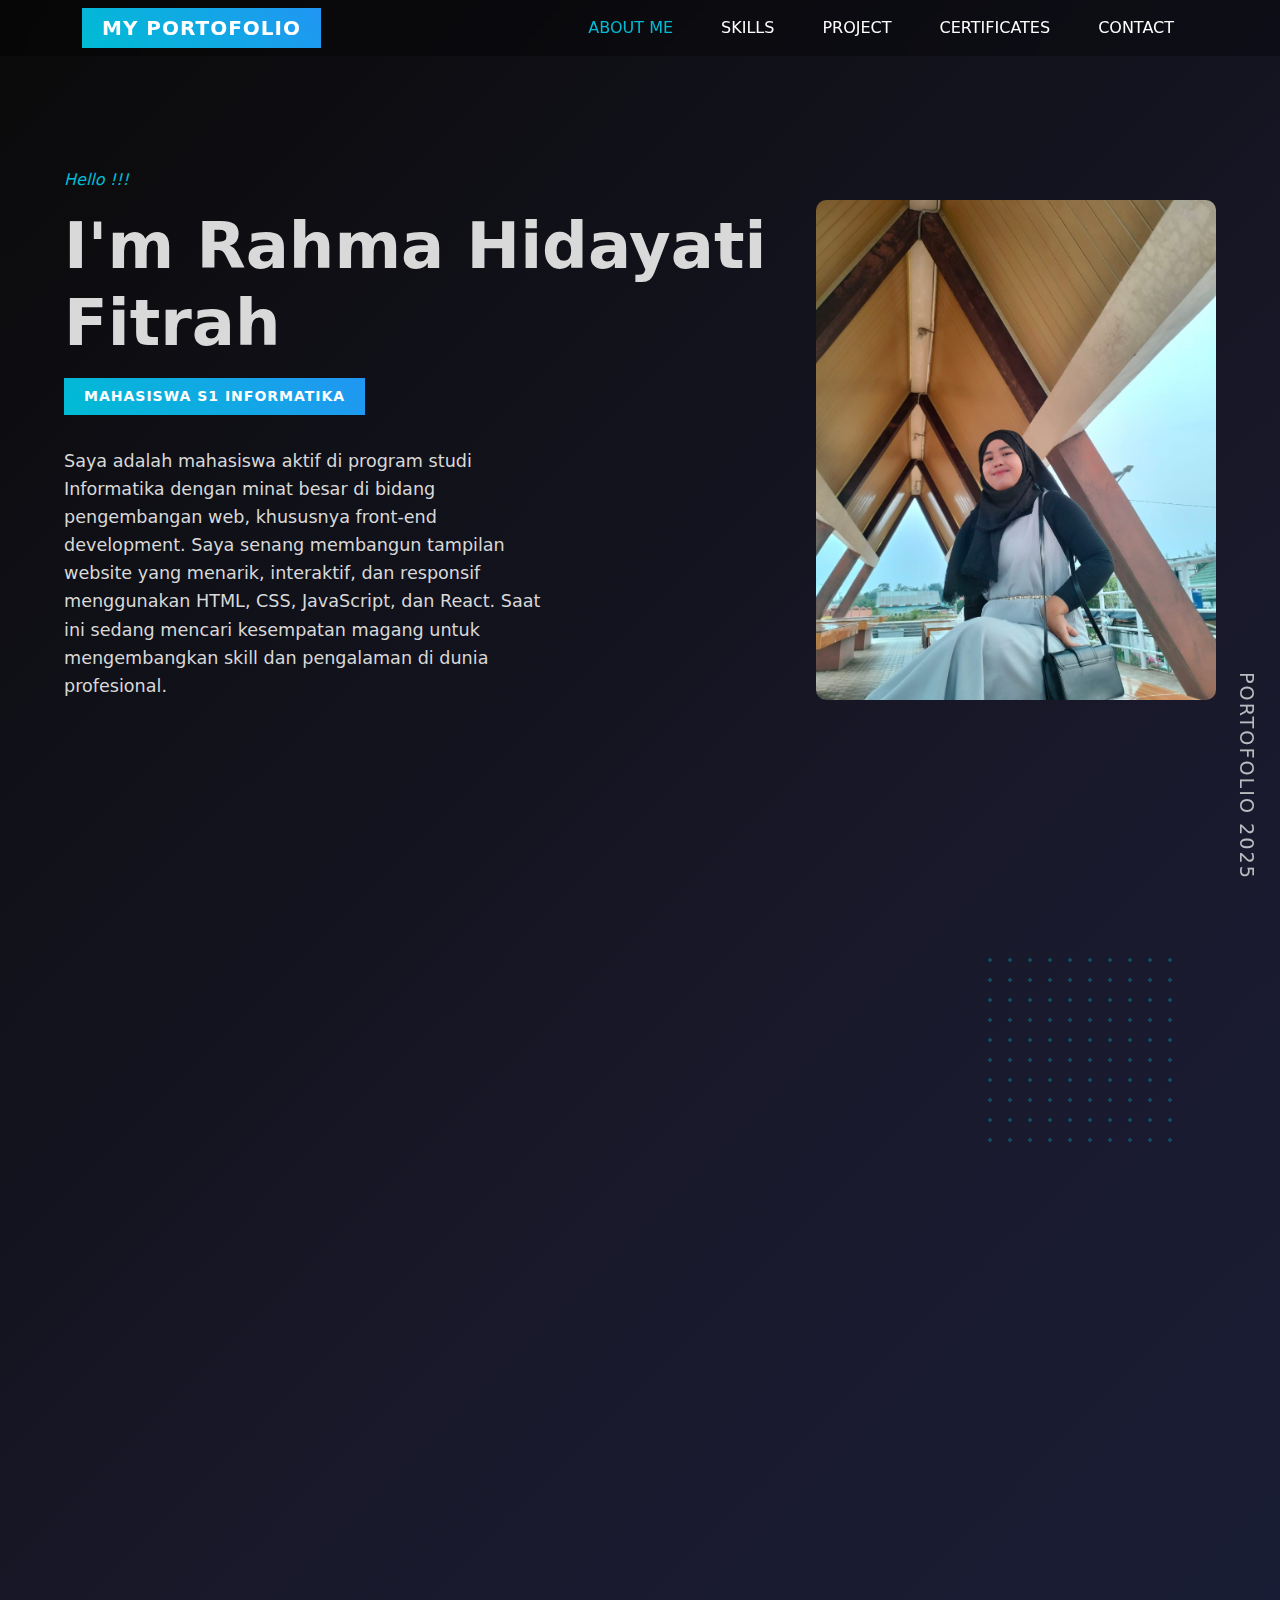
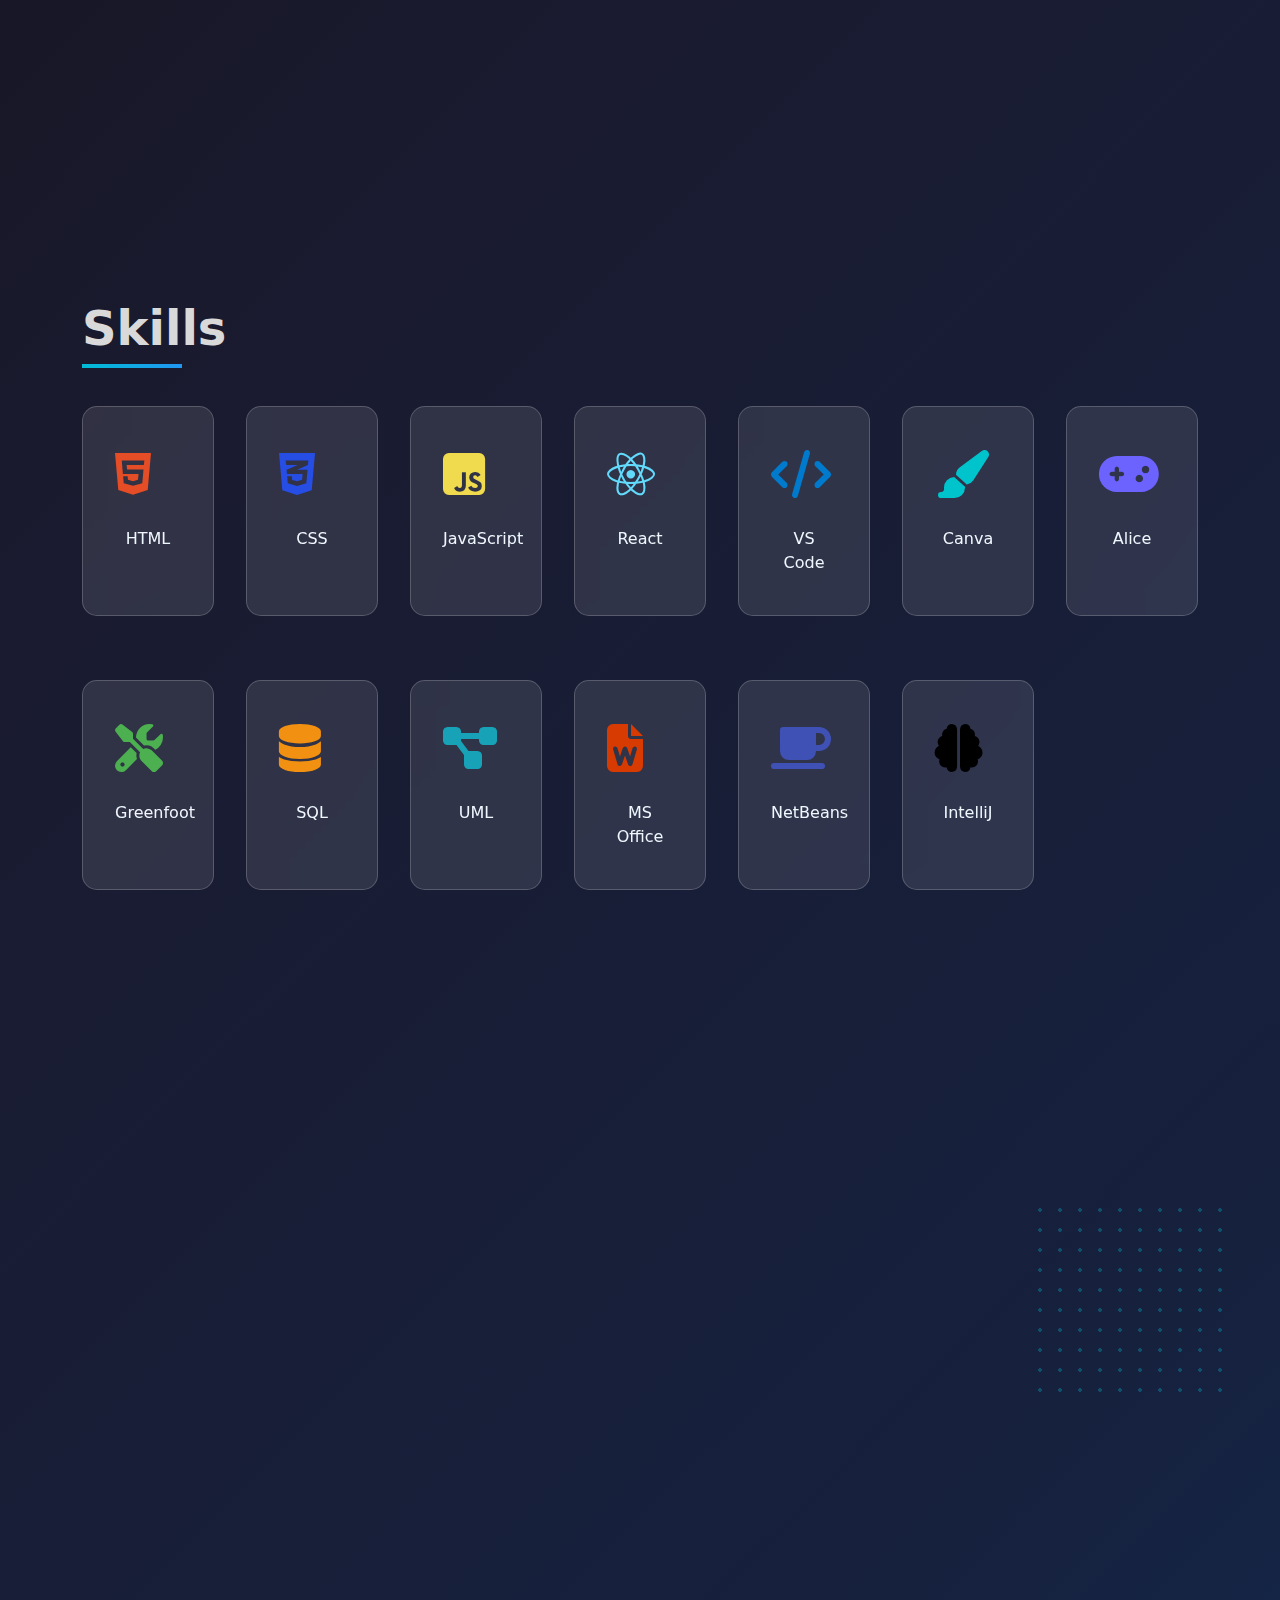
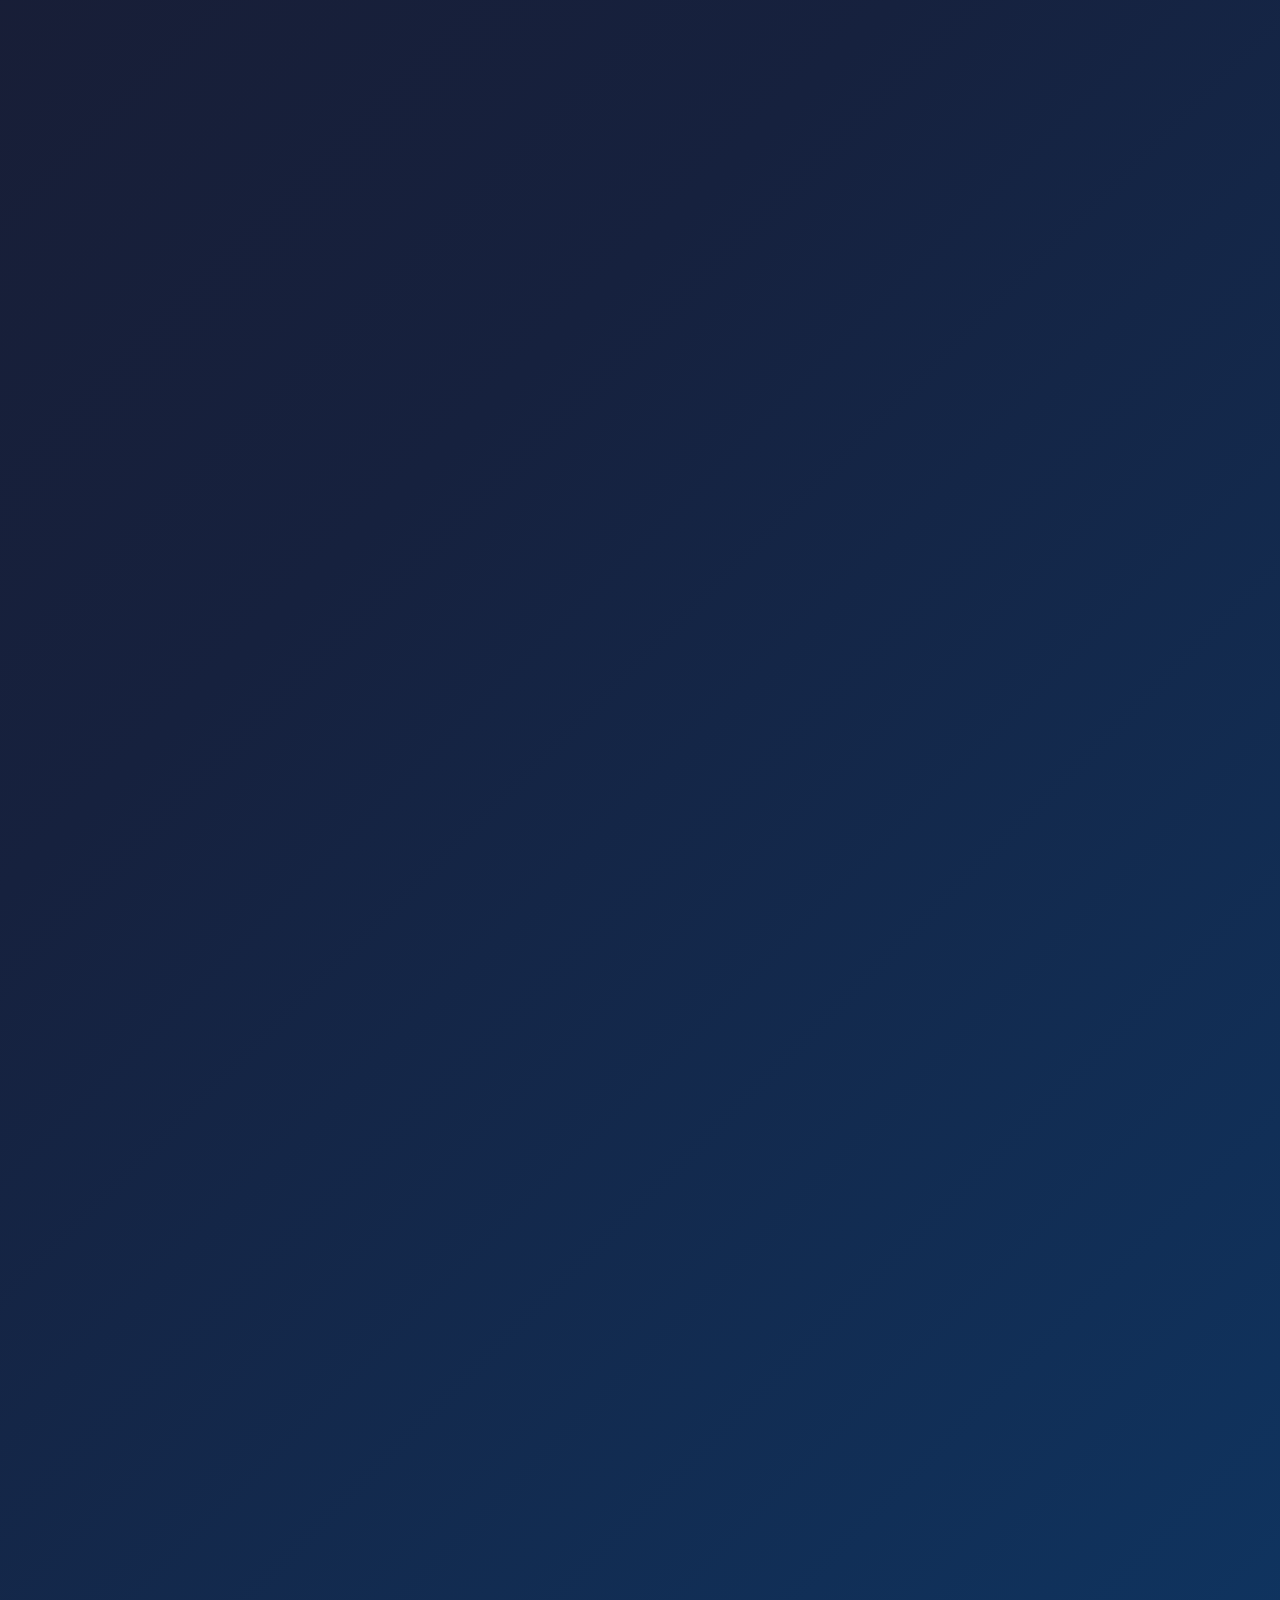
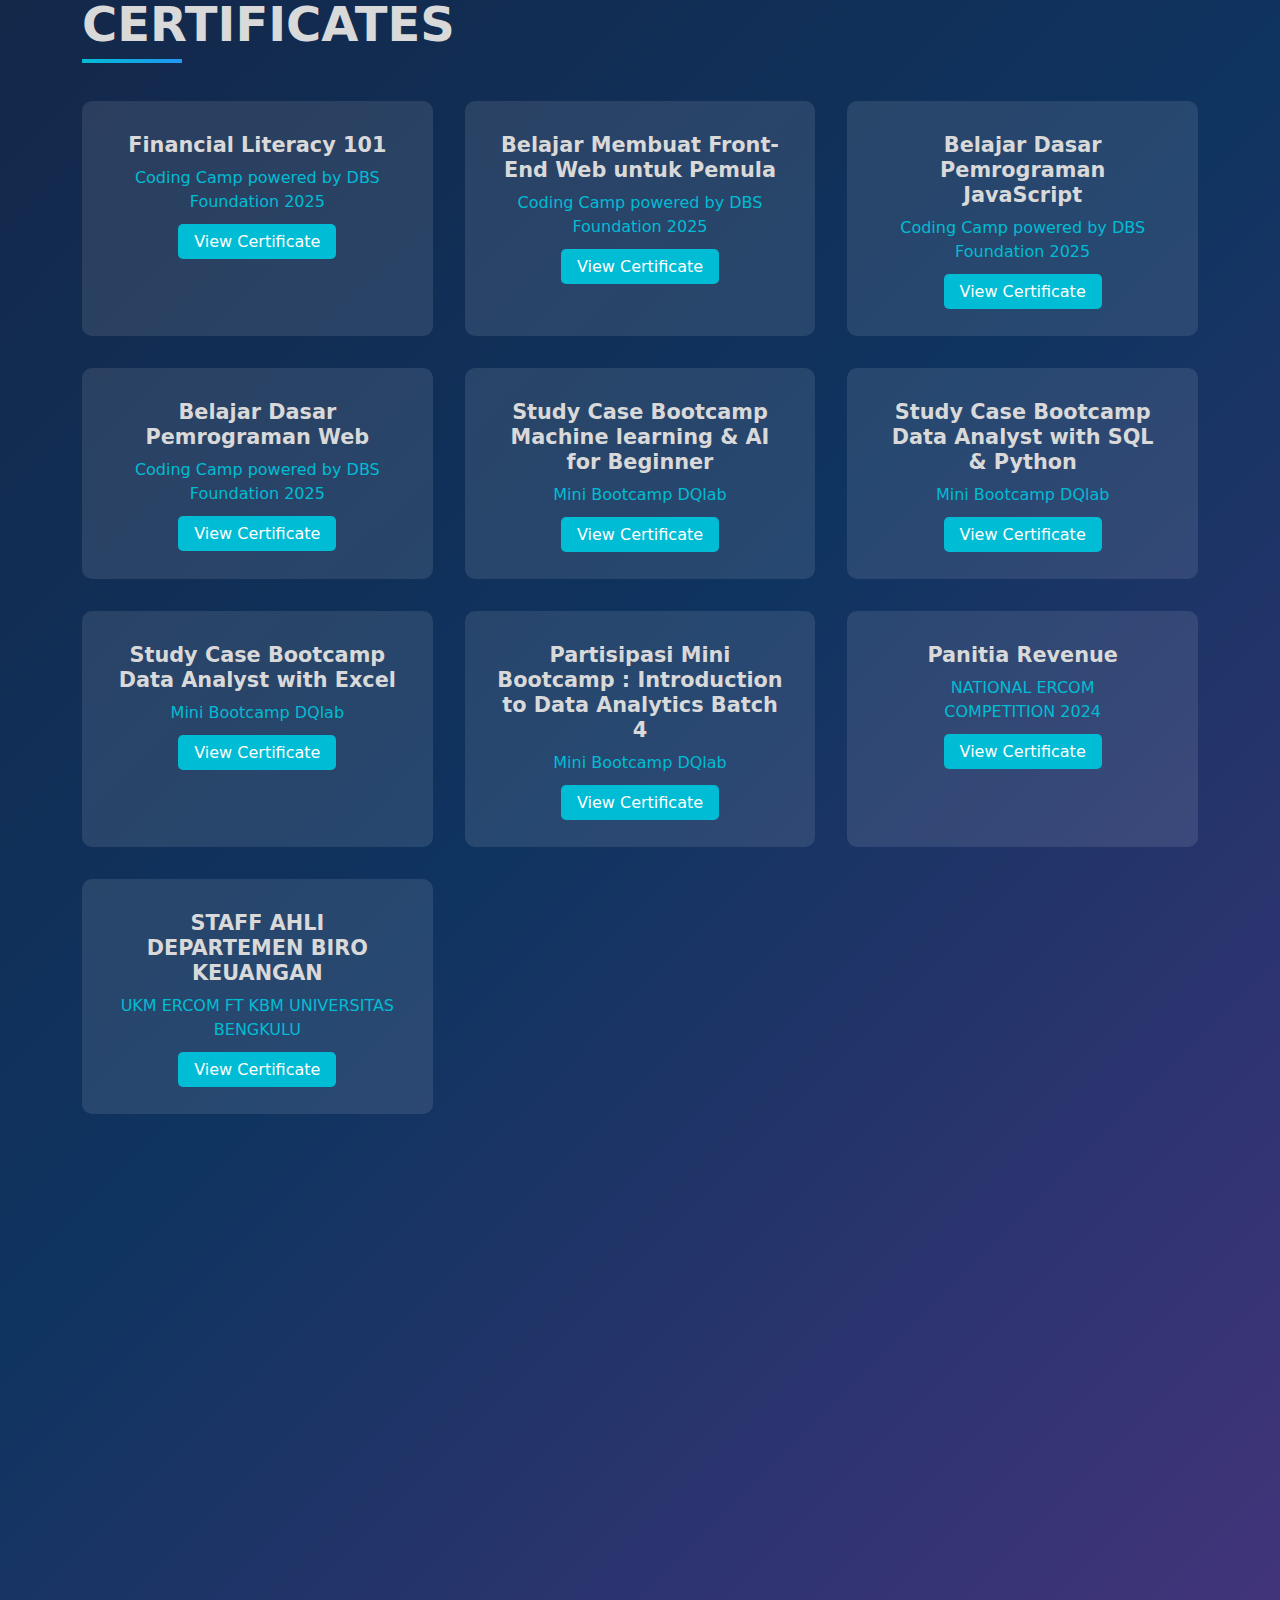
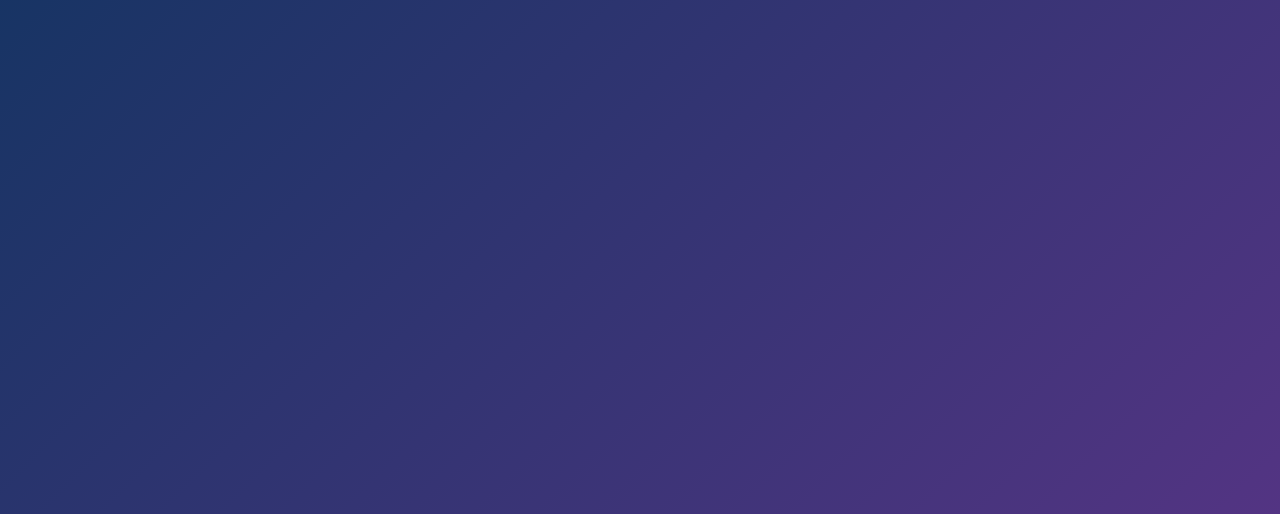
<file: Portofolio_magang/index.html>
<!DOCTYPE html>
<html lang="en">
  <head>
    <meta charset="UTF-8" />
    <meta name="viewport" content="width=device-width, initial-scale=1.0" />
    <title>Rahma Hidayati Fitrah</title>
    <link rel="stylesheet" href="style.css" />
    <link rel="stylesheet" href="https://cdn.jsdelivr.net/npm/bootstrap@5.3.3/dist/css/bootstrap.min.css">
    <link rel="stylesheet" href="https://cdnjs.cloudflare.com/ajax/libs/font-awesome/6.4.0/css/all.min.css">
  </head>
  <div class="progress-bar" id="progressBar"></div>
    
    <nav class="navbar navbar-expand-lg fixed-top">
        <div class="container">
            <a class="navbar-brand" href="#home">My Portofolio</a>
            <button class="navbar-toggler" type="button" data-bs-toggle="collapse" data-bs-target="#navbarNav">
                <span class="navbar-toggler-icon"></span>
            </button>
            <div class="collapse navbar-collapse" id="navbarNav">
                <ul class="navbar-nav ms-auto">
                    <li class="nav-item">
                        <a class="nav-link active" href="#home">ABOUT ME</a>
                    </li>
                    <li class="nav-item">
                        <a class="nav-link" href="#skill">SKILLS</a>
                    </li>
                    <li class="nav-item">
                        <a class="nav-link" href="#project">PROJECT</a>
                    </li>
                    <li class="nav-item">
                        <a class="nav-link" href="#certificate">CERTIFICATES</a>
                    </li>
                    <li class="nav-item">
                        <a class="nav-link" href="#contact">CONTACT</a>
                    </li>
                </ul>
            </div>
        </div>
    </nav>

    <section id="home" class="hero-section">
        <div class="hero-content fade-in">
            <p style="color: #00bcd4; font-style: italic; margin-bottom: 1rem;">Hello !!!</p>
            <h1 style="color: #d9d9d9;">I'm Rahma Hidayati<br>Fitrah</h1>
            <div class="hero-subtitle">MAHASISWA S1 INFORMATIKA</div>
            <p style="color: #d9d9d9;" class="hero-description">
                Saya adalah mahasiswa aktif di program studi Informatika dengan minat besar di bidang pengembangan web, khususnya front-end development. Saya senang membangun tampilan website yang menarik, interaktif, dan responsif menggunakan HTML, CSS, JavaScript, dan React. Saat ini sedang mencari kesempatan magang untuk mengembangkan skill dan pengalaman di dunia profesional.
            </p>
        </div>
        <div class="hero-image fade-in"></div>
    </section>

    <section id="biography" class="section">
        <div class="container">
            <div class="row align-items-center">
                <div class="col-lg-6">
                    <div class="hero-image2 fade-in" style="width: 100%; height: 400px; margin-bottom: 2rem;"></div>
                </div>
                <div class="col-lg-6">
                    <div class="dots-pattern" style="top: 50px; right: 100px;"></div>
                    <h2 style="color: #d9d9d9;" class="section-title fade-in">MY BIOGRAPHY</h2>
                    <p style="color: #d9d9d9;" class="fade-in">
                        Halo! Saya Rahma Hidayati Fitrah, mahasiswa semester 5 S1 Informatika di Universitas Bengkulu dengan IPK 3.55 dan telah menempuh 90 SKS. Saya memiliki minat besar di bidang pengembangan web, khususnya front-end development, serta terbiasa membangun tampilan website menggunakan HTML, CSS, JavaScript, dan React.
                    </p>
                    <p style="color: #d9d9d9;"class="fade-in">
                        Di luar akademik, saya memiliki pengalaman berwirausaha sejak SMP dan aktif di organisasi kampus seperti HIMATIF dan ERCOM. Saat ini, saya sedang mencari kesempatan magang untuk mengembangkan keterampilan dan pengalaman di dunia kerja.
                    </p>
                </div>
            </div>
        </div>
    </section>


    <section id="skill" class="section">
        <div class="container">
            <h2 class="section-title" style="color: #d9d9d9;" >Skills</h2>
            <div class="skills-grid">
                <div class="skill-item">
                    <div class="skill-icon" style="color: #e44d26;"><i class="fab fa-html5" ></i></div>
                    <div class="skill-name">HTML</div>
                </div>
                <div class="skill-item">
                    <div class="skill-icon" style="color: #264de4;"><i class="fab fa-css3-alt"></i></div>
                    <div class="skill-name">CSS</div>
                </div>
                <div class="skill-item">
                    <div class="skill-icon" style="color: #f0db4f;"><i class="fab fa-js-square"></i></div>
                    <div class="skill-name">JavaScript</div>
                </div>
                <div class="skill-item">
                    <div class="skill-icon" style="color: #61dafb;"><i class="fab fa-react"></i></div>
                    <div class="skill-name">React</div>
                </div>
                <div class="skill-item">
                    <div class="skill-icon" style="color: #007ACC;"><i class="fas fa-code"></i></div>
                    <div class="skill-name">VS Code</div>
                </div>
                <div class="skill-item">
                    <div class="skill-icon" style="color: #00C4CC;"><i class="fas fa-paint-brush"></i></div>
                    <div class="skill-name">Canva</div>
                </div>
                <div class="skill-item">
                    <div class="skill-icon" style="color: #6c63ff;"><i class="fas fa-gamepad"></i></div>
                    <div class="skill-name">Alice</div>
                </div>
                <div class="skill-item">
                    <div class="skill-icon" style="color: #4CAF50;"><i class="fas fa-tools"></i></div>
                    <div class="skill-name">Greenfoot</div>
                </div>
                <div class="skill-item">
                    <div class="skill-icon" style="color: #f29111;"><i class="fas fa-database"></i></div>
                    <div class="skill-name">SQL</div>
                </div>
                <div class="skill-item">
                    <div class="skill-icon" style="color: #17a2b8;"><i class="fas fa-project-diagram"></i></div>
                    <div class="skill-name">UML</div>
                </div>
                <div class="skill-item">
                    <div class="skill-icon" style="color: #d83b01;"><i class="fas fa-file-word"></i></div>
                    <div class="skill-name">MS Office</div>
                </div>
                <div class="skill-item">
                    <div class="skill-icon"style="color: #3f51b5;"><i class="fas fa-coffee"></i></div>
                    <div class="skill-name">NetBeans</div>
                </div>
                <div class="skill-item">
                    <div class="skill-icon" style="color: #000000;"><i class="fas fa-brain"></i></div>
                    <div class="skill-name">IntelliJ</div>
                </div>
            </div>
        </div>
    </section>

    <section id="project" class="section">
        <div class="container">
            <div class="dots-pattern" style="top: 100px; right: 50px;"></div>
            <h2 class="section-title fade-in" style="color: #d9d9d9;">NEW PROJECT</h2>
            <div class="project-grid"style="color: #d9d9d9;">
                <div class="project-card fade-in">
                    <div class="project-image blue">
                        <img src="./asset/list.png" alt="Project Arrowai" class="project-img" />
                    </div>
                    <div class="project-content">
                        <h4>Web BookShelf App | 2025</h4>
                        <p>Website ini berfungsi untuk mencatat daftar buku yang telah atau belum dibaca. Dibuat menggunakan HTML, CSS, JavaScript, dan Bootstrap, sebagai latihan pengembangan front-end.</p>
                        <a href="https://github.com/Rahmahf074/bookshelf-app-starter-project-dicoding.git" class="project-link" target="_blank">🔗 View on GitHub</a>
                    </div>
                </div>
                <div class="project-card fade-in">
                    <div class="project-image ">
                        <img src="./asset/mitm.png" alt="Project Arrowai" class="project-img" />
                    </div>
                    <div class="project-content">
                        <h4>Web Simulasi Serangan Man-in-the-Middle | 2025</h4>
                        <p>Web ini menggunakan bahasa pemrograman Html statis dan dibuat untuk memenuhi tugas akhir mata kuliah Kriptografi. Proyek ini dikerjakan secara tim, di mana saya bertindak sebagai ketua tim dalam pengembangannya. </p>
                        <a href="https://github.com/Rahmahf074/Simulasi-MITM.git" class="project-link" target="_blank">🔗 View on GitHub</a>
                    </div>
                </div>
                <div class="project-card fade-in">
                    <div class="project-image ">
                        <img src="./asset/bengkulu.png" alt="Project Arrowai" class="project-img" />
                    </div>
                    <div class="project-content">
                        <h4>Website Pengenalan Kota Bengkulu | 2025</h4>
                        <p>Website ini dibuat menggunakan HTML statis dan berisi informasi mengenai Kota Bengkulu, yang mencakup sejarah, kondisi geografis, tempat wisata populer, serta makanan khas dari daerah tersebut.</p>
                        <a href="https://github.com/Rahmahf074/Website_Bengkulu_R_2025.git" class="project-link" target="_blank">🔗 View on GitHub</a>
                    </div>
                </div>
                <div class="project-card fade-in">
                    <div class="project-image ">
                        <img src="./asset/buku.png" alt="Project Arrowai" class="project-img" />
                    </div>
                    <div class="project-content">
                        <h4>Web Buku Perpustakaan Sederhana | 2025</h4>
                        <p>Web ini dibuat menggunakan HTML statis yang merupakan tugas mata kuliah pweb untuk membuat conto buku perpustakaan</p>
                        <a href="https://github.com/Rahmahf074/web-list-film-dan-buku.git" class="project-link" target="_blank">🔗 View on GitHub</a>
                    </div>
                </div>
                <div class="project-card fade-in">
                    <div class="project-image ">
                        <img src="./asset/toko.png" alt="Project Arrowai" class="project-img" />
                    </div>
                    <div class="project-content">
                        <h4>Website Toko Sepatu | 2025</h4>
                        <p>Web ini menggunakan bahasa pemrograman php dan dibuat untuk memenuhi tugas akhir mata kuliah Proyek Basis Data Lanjut. Proyek ini dikerjakan secara tim, di mana saya bertindak sebagai ketua tim dalam pengembangannya. </p>
                        <a href="https://github.com/Rahmahf074/Tubes_Basda_lanjut_Kelompok-5.git" class="project-link" target="_blank">🔗 View on GitHub</a>
                    </div>
                </div>
                <div class="project-card fade-in">
                    <div class="project-image ">
                        <img src="./asset/padang.png" alt="Project Arrowai" class="project-img" />
                    </div>
                    <div class="project-content">
                        <h4>Website Rumah Makan Padang | 2025</h4>
                        <p>Web ini menggunakan framework React.js dan dibuat untuk memenuhi tugas akhir mata kuliah Pemrograman Web. Proyek ini dikerjakan secara tim, di mana saya bertindak sebagai ketua tim dalam pengembangannya.</p>
                        <a href="https://github.com/Rahmahf074/proyek_rm_padang.git" class="project-link" target="_blank">🔗 View on GitHub</a>
                    </div>
                </div>
            </div>
        </div>
    </section>

    <section id="certificate" class="section">
        <div class="container" style="color: #d9d9d9;">
            <h2 class="section-title">CERTIFICATES</h2>
            <div class="certificates-grid">
                <div class="certificate-card">
                    <h3 class="certificate-title">Financial Literacy 101</h3>
                    <div class="certificate-issuer">Coding Camp powered by DBS Foundation 2025</div>
                    <a href="https://drive.google.com/file/d/1YVgFgGB0ye7cHz2LaDCyKe_YvvgqfPKc/view?usp=sharing" class="certificate-link" target="_blank">View Certificate</a>
                </div>
                <div class="certificate-card">
                    <h3 class="certificate-title">Belajar Membuat Front-End Web untuk Pemula</h3>
                    <div class="certificate-issuer">Coding Camp powered by DBS Foundation 2025</div>
                    <a href="https://drive.google.com/file/d/1eKf5n0qjFKYOqqJq4oMp3s25ca7K2vxo/view?usp=sharing" class="certificate-link" target="_blank">View Certificate</a>
                </div>
                <div class="certificate-card">
                    <h3 class="certificate-title">Belajar Dasar Pemrograman JavaScript</h3>
                    <div class="certificate-issuer">Coding Camp powered by DBS Foundation 2025</div>
                    <a href="https://drive.google.com/file/d/17XkvYFRfY1oqfCdTzbVatdOVzNF4bScv/view?usp=sharing" class="certificate-link" target="_blank">View Certificate</a>
                </div>
                <div class="certificate-card">
                    <h3 class="certificate-title">Belajar Dasar Pemrograman Web</h3>
                    <div class="certificate-issuer">Coding Camp powered by DBS Foundation 2025</div>
                    <a href="https://drive.google.com/file/d/1MAABnD0xmNo2C1krHAeDSi6ptlKk5EZ_/view?usp=sharing" class="certificate-link" target="_blank">View Certificate</a>
                </div>
                <div class="certificate-card">
                    <h3 class="certificate-title">Study Case Bootcamp Machine learning & AI for Beginner</h3>
                    <div class="certificate-issuer">Mini Bootcamp DQlab</div>
                    <a href="https://drive.google.com/file/d/1J_Bph2aRhgdZyBBnSfSIsL0gK00vSwrj/view?usp=sharing" class="certificate-link" target="_blank">View Certificate</a>
                </div>
                <div class="certificate-card">
                    <h3 class="certificate-title">Study Case Bootcamp Data Analyst with SQL & Python </h3>
                    <div class="certificate-issuer">Mini Bootcamp DQlab</div>
                    <a href="https://drive.google.com/file/d/1UP8f_P0paG2AfXtzV8ck5rGrn459knBb/view?usp=sharing" class="certificate-link" target="_blank">View Certificate</a>
                </div>
                <div class="certificate-card">
                    <h3 class="certificate-title">Study Case Bootcamp Data Analyst with Excel </h3>
                    <div class="certificate-issuer">Mini Bootcamp DQlab</div>
                    <a href="https://drive.google.com/file/d/1efm1iOXuxU-RfGS02Rt5rlLoFkYeZXxi/view?usp=sharing" class="certificate-link" target="_blank">View Certificate</a>
                </div>
                <div class="certificate-card">
                    <h3 class="certificate-title">Partisipasi Mini Bootcamp : Introduction to Data Analytics Batch 4</h3>
                    <div class="certificate-issuer">Mini Bootcamp DQlab</div>
                    <a href="https://drive.google.com/file/d/1fYsqAHnrLP_7C7sIThquhzAyJamXqDOF/view?usp=sharing" class="certificate-link" target="_blank">View Certificate</a>
                </div>
                <div class="certificate-card">
                    <h3 class="certificate-title">Panitia Revenue </h3>
                    <div class="certificate-issuer">NATIONAL ERCOM COMPETITION 2024</div>
                    <a href="https://drive.google.com/file/d/1qQPTgddplfIxHYFwEMfQADnUdAWVXLhe/view?usp=drive_link" class="certificate-link" target="_blank">View Certificate</a>
                </div>
                <div class="certificate-card">
                    <h3 class="certificate-title">STAFF AHLI DEPARTEMEN BIRO KEUANGAN </h3>
                    <div class="certificate-issuer">UKM ERCOM FT KBM UNIVERSITAS BENGKULU</div>
                    <a href="https://drive.google.com/file/d/1UE4_NjYoeO3zIZIFTVN25fUBQku9ECdN/view?usp=sharing" class="certificate-link" target="_blank">View Certificate</a>
                </div>
            </div>
        </div>
    </section>


    <section id="contact" class="section">
        <div class="container">
            <div class="text-center">
                <h2 class="section-title fade-in" style="text-align: center; font-size: 4rem; margin-bottom: 1rem; color: #d9d9d9;">GET IN TOUCH</h2>
                <p class="fade-in" style="color: #00bcd4; font-style: italic; margin-bottom: 3rem;">Let's Work Together</p>
            </div>
            
            <div class="contact-grid" style="color: #d9d9d9;">
                <div class="contact-item fade-in">
                    <i class="fas fa-phone contact-icon"></i>
                    <h4>Phone & Mobile</h4>
                    <p><a href="https://wa.me/6282269273785">+62 822 6927 3785</a></p>
                    <p><a href="tel:+62 857 6809 2518">+62 857 6809 2518</a></p>
                </div>
                
                <div class="contact-item fade-in">
                    <i class="fas fa-envelope contact-icon"></i>
                    <h4>Email</h4>
                    <p><a href="mailto:rahmahidayatif.gmail.com">rahmahidayatif.gmail.com</a></p>
                </div>
                
                <div class="contact-item fade-in">
                    <i class="fas fa-map-marker-alt contact-icon"></i>
                    <h4>Address</h4>
                    <p>Jl. Air Kemuning, Kec. Sukaraja Kab. Seluma, Bengkulu</p>
                    <p>38877</p>
                </div>
                
                <div class="contact-item fade-in">
                    <i class="fas fa-heart contact-icon"></i>
                    <h4>Social Media</h4>
                    <p><a href="https://instagram.com/@r_hfitr8125.com" target="_blank">@r_hfitr8125.com</a></p>
                </div>
            </div>
        </div>
    </section>

    <div class="portfolio-year">PORTOFOLIO 2025</div>

    <script>
        // Smooth scrolling for navigation links
        document.querySelectorAll('a[href^="#"]').forEach(anchor => {
            anchor.addEventListener('click', function (e) {
                e.preventDefault();
                const target = document.querySelector(this.getAttribute('href'));
                if (target) {
                    target.scrollIntoView({
                        behavior: 'smooth',
                        block: 'start'
                    });
                }
            });
        });

        // Progress bar
        window.addEventListener('scroll', () => {
            const scrollTop = window.pageYOffset;
            const docHeight = document.body.offsetHeight;
            const winHeight = window.innerHeight;
            const scrollPercent = scrollTop / (docHeight - winHeight);
            const scrollPercentRounded = Math.round(scrollPercent * 100);
            document.getElementById('progressBar').style.width = scrollPercentRounded + '%';
        });

        // Navbar active state
        window.addEventListener('scroll', () => {
            const sections = document.querySelectorAll('section');
            const navLinks = document.querySelectorAll('.nav-link');
            
            let current = '';
            sections.forEach(section => {
                const sectionTop = section.offsetTop;
                const sectionHeight = section.clientHeight;
                if (scrollY >= sectionTop - 200) {
                    current = section.getAttribute('id');
                }
            });

            navLinks.forEach(link => {
                link.classList.remove('active');
                if (link.getAttribute('href') === '#' + current) {
                    link.classList.add('active');
                }
            });
        });

        // Fade in animation
        const observerOptions = {
            threshold: 0.1,
            rootMargin: '0px 0px -50px 0px'
        };

        const observer = new IntersectionObserver((entries) => {
            entries.forEach(entry => {
                if (entry.isIntersecting) {
                    entry.target.classList.add('visible');
                }
            });
        }, observerOptions);

        document.querySelectorAll('.fade-in').forEach(el => {
            observer.observe(el);
        });

        // Navbar background on scroll
        window.addEventListener('scroll', () => {
            const navbar = document.querySelector('.navbar');
            if (window.scrollY > 50) {
                navbar.style.background = 'rgba(0, 0, 0, 0.9)';
            } else {
                navbar.style.background = 'rgba(0, 0, 0, 0.3)';
            }
        });
    </script>
  </body>
</html>
</file>
<file: Portofolio_magang/style.css>
* {
  margin: 0;
  padding: 0;
  box-sizing: border-box;
}

body {
  font-family: "Arial", sans-serif;
  background: linear-gradient(
    135deg,
    #0a0a0a 0%,
    #1a1a2e 25%,
    #16213e 50%,
    #0f3460 75%,
    #533483 100%
  );
  color: white;
  overflow-x: hidden;
}

.navbar {
  background: rgba(0, 0, 0, 0.3);
  backdrop-filter: blur(10px);
  padding: 1rem 0;
  position: fixed;
  width: 100%;
  top: 0;
  z-index: 1000;
  transition: all 0.3s ease;
}

.navbar-brand {
  background: linear-gradient(45deg, #00bcd4, #2196f3);
  color: white !important;
  padding: 8px 20px;
  text-decoration: none;
  font-weight: bold;
  font-size: 14px;
  text-transform: uppercase;
  letter-spacing: 1px;
}

.navbar-nav .nav-link {
  color: white !important;
  margin: 0 1rem;
  font-weight: 500;
  transition: all 0.3s ease;
  position: relative;
}

.navbar-nav .nav-link:hover {
  color: #00bcd4 !important;
}

.navbar-nav .nav-link.active {
  color: #00bcd4 !important;
}

.progress-bar {
  position: fixed;
  top: 0;
  left: 0;
  width: 0%;
  height: 3px;
  background: linear-gradient(45deg, #00bcd4, #2196f3);
  z-index: 1001;
  transition: width 0.3s ease;
}

.section {
  min-height: 100vh;
  padding: 100px 0;
  position: relative;
}

.hero-section {
  display: flex;
  align-items: center;
  justify-content: space-between;
  min-height: 100vh;
  padding: 0 5%;
}

.hero-content h1 {
  font-size: 4rem;
  font-weight: bold;
  margin-bottom: 1rem;
  line-height: 1.2;
}

.hero-subtitle {
  background: linear-gradient(45deg, #00bcd4, #2196f3);
  color: white;
  padding: 8px 20px;
  display: inline-block;
  font-size: 14px;
  font-weight: bold;
  text-transform: uppercase;
  letter-spacing: 1px;
  margin-bottom: 2rem;
}

.hero-description {
  font-size: 1.1rem;
  line-height: 1.6;
  max-width: 500px;
  margin-bottom: 2rem;
}

.hero-image {
  width: 400px;
  height: 500px;
  background: url("./asset/me.jpg") center/cover no-repeat;
  border-radius: 10px;
  position: relative;
  overflow: hidden;
}
.hero-image2 {
  width: 400px;
  height: 500px;
  background: url("./asset/profil.jpg") center/cover no-repeat;
  border-radius: 10px;
  position: relative;
  overflow: hidden;
}
.section-title {
  font-size: 3rem;
  font-weight: bold;
  margin-bottom: 3rem;
  position: relative;
}

.section-title::after {
  content: "";
  position: absolute;
  bottom: -10px;
  left: 0;
  width: 100px;
  height: 4px;
  background: linear-gradient(45deg, #00bcd4, #2196f3);
}

.skills-grid {
  display: grid;
  grid-template-columns: repeat(auto-fit, minmax(120px, 1fr));
  gap: 2rem;
  margin-top: 2rem;
}

.skill-item {
  background: rgba(255, 255, 255, 0.1);
  backdrop-filter: blur(10px);
  padding: 2rem;
  border-radius: 15px;
  margin-bottom: 2rem;
  border: 1px solid rgba(255, 255, 255, 0.2);
  transition: all 0.3s ease;
}

.skill-item:hover {
  transform: translateY(-10px);
  box-shadow: 0 15px 40px rgba(0, 188, 212, 0.4);
}

.skill-icon {
  font-size: 3rem;
  margin-bottom: 1rem;
  justify-content: center;
}

.skill-name {
  margin-bottom: 0.5rem;
  text-align: center;
  color: aliceblue;
}

.project-grid {
  display: grid;
  grid-template-columns: repeat(auto-fit, minmax(400px, 1fr));
  gap: 2rem;
  margin-top: 3rem;
}

.project-card {
  background: rgba(255, 255, 255, 0.1);
  backdrop-filter: blur(10px);
  border-radius: 15px;
  overflow: hidden;
  transition: all 0.3s ease;
  border: 1px solid rgba(255, 255, 255, 0.2);
}

.project-card:hover {
  transform: translateY(-10px);
  box-shadow: 0 15px 40px rgba(0, 188, 212, 0.4);
}

.project-image {
  width: 100%;
  height: 300px;
  position: relative;
  overflow: hidden;
  object-fit: cover;
  justify-content: center;
  display: block;
  border-top-left-radius: 15px;
  border-top-right-radius: 15px;
}

.project-content {
  padding: 1.5rem;
  justify-content: center;
}

.certificates-grid {
  display: grid;
  grid-template-columns: repeat(auto-fit, minmax(300px, 1fr));
  gap: 2rem;
  margin-top: 2rem;
}

.certificate-card {
  background: rgba(255, 255, 255, 0.1);
  padding: 2rem;
  border-radius: 10px;
  text-align: center;
  transition: transform 0.3s, background 0.3s;
}

.certificate-card:hover {
  transform: translateY(-5px);
  background: rgba(0, 188, 212, 0.2);
}

.certificate-title {
  font-size: 1.3rem;
  font-weight: bold;
  margin-bottom: 0.5rem;
}

.certificate-issuer {
  color: #00bcd4;
  margin-bottom: 1rem;
}

.certificate-link {
  background: #00bcd4;
  color: white;
  padding: 0.5rem 1rem;
  text-decoration: none;
  border-radius: 5px;
  transition: background 0.3s;
}

.certificate-link:hover {
  background: #0097a7;
}

.contact-grid {
  display: grid;
  grid-template-columns: repeat(auto-fit, minmax(250px, 1fr));
  gap: 2rem;
  margin-top: 3rem;
}

.contact-item {
  text-align: center;
  padding: 2rem;
  background: rgba(255, 255, 255, 0.1);
  backdrop-filter: blur(10px);
  border-radius: 15px;
  border: 1px solid rgba(255, 255, 255, 0.2);
  transition: all 0.3s ease;
}

.contact-item:hover {
  transform: translateY(-5px);
  box-shadow: 0 10px 30px rgba(0, 188, 212, 0.3);
}

.contact-icon {
  font-size: 3rem;
  color: #00bcd4;
  margin-bottom: 1rem;
}

.dots-pattern {
  position: absolute;
  width: 200px;
  height: 200px;
  background: radial-gradient(circle, #00bcd4 2px, transparent 2px);
  background-size: 20px 20px;
  opacity: 0.3;
}

.portfolio-year {
  position: fixed;
  right: 20px;
  bottom: 20px;
  font-size: 1.2rem;
  color: rgba(255, 255, 255, 0.7);
  writing-mode: vertical-lr;
  text-orientation: mixed;
  letter-spacing: 2px;
}

.fade-in {
  opacity: 0;
  transform: translateY(30px);
  transition: all 0.8s ease;
}

.fade-in.visible {
  opacity: 1;
  transform: translateY(0);
}

@media (max-width: 768px) {
  .hero-content h1 {
    font-size: 2.5rem;
  }

  .hero-section {
    flex-direction: column;
    text-align: center;
  }

  .hero-image {
    width: 300px;
    height: 400px;
    margin-top: 2rem;
  }

  .timeline-year {
    font-size: 4rem;
  }
}
</file>
